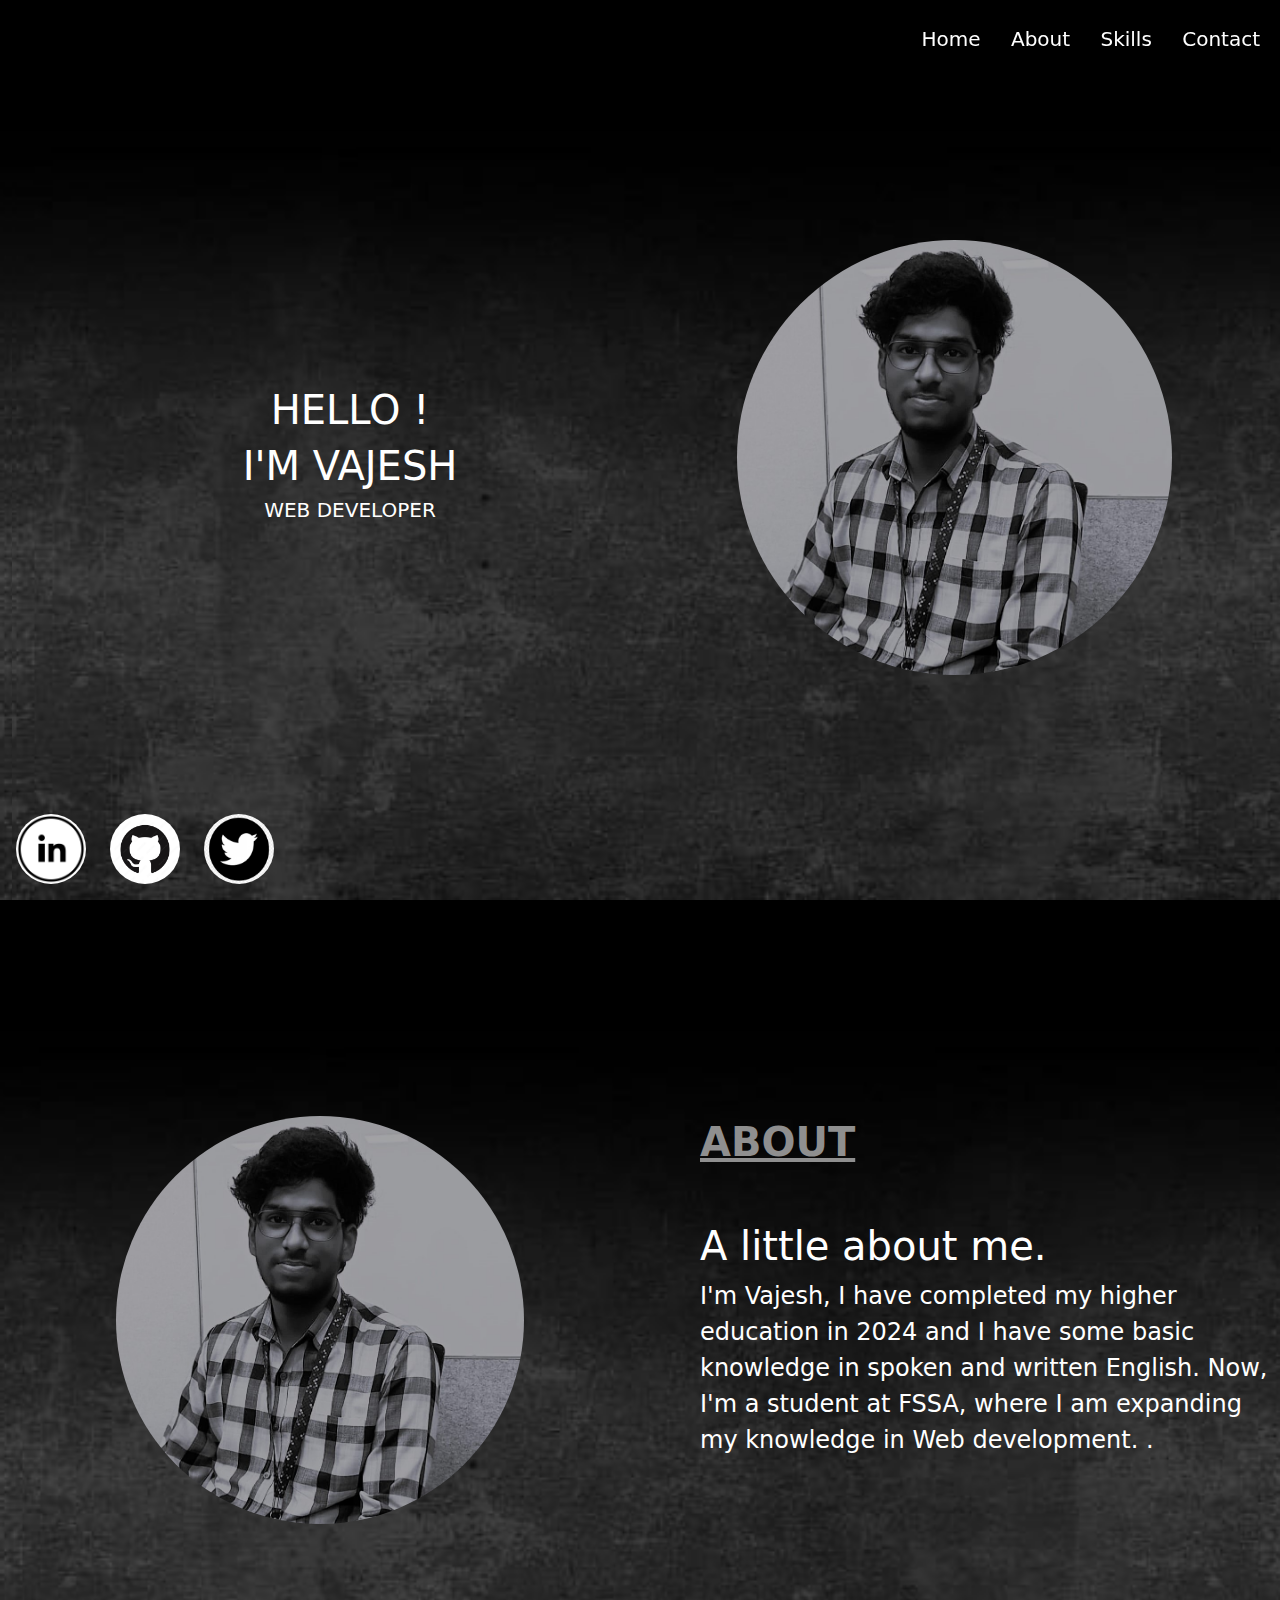
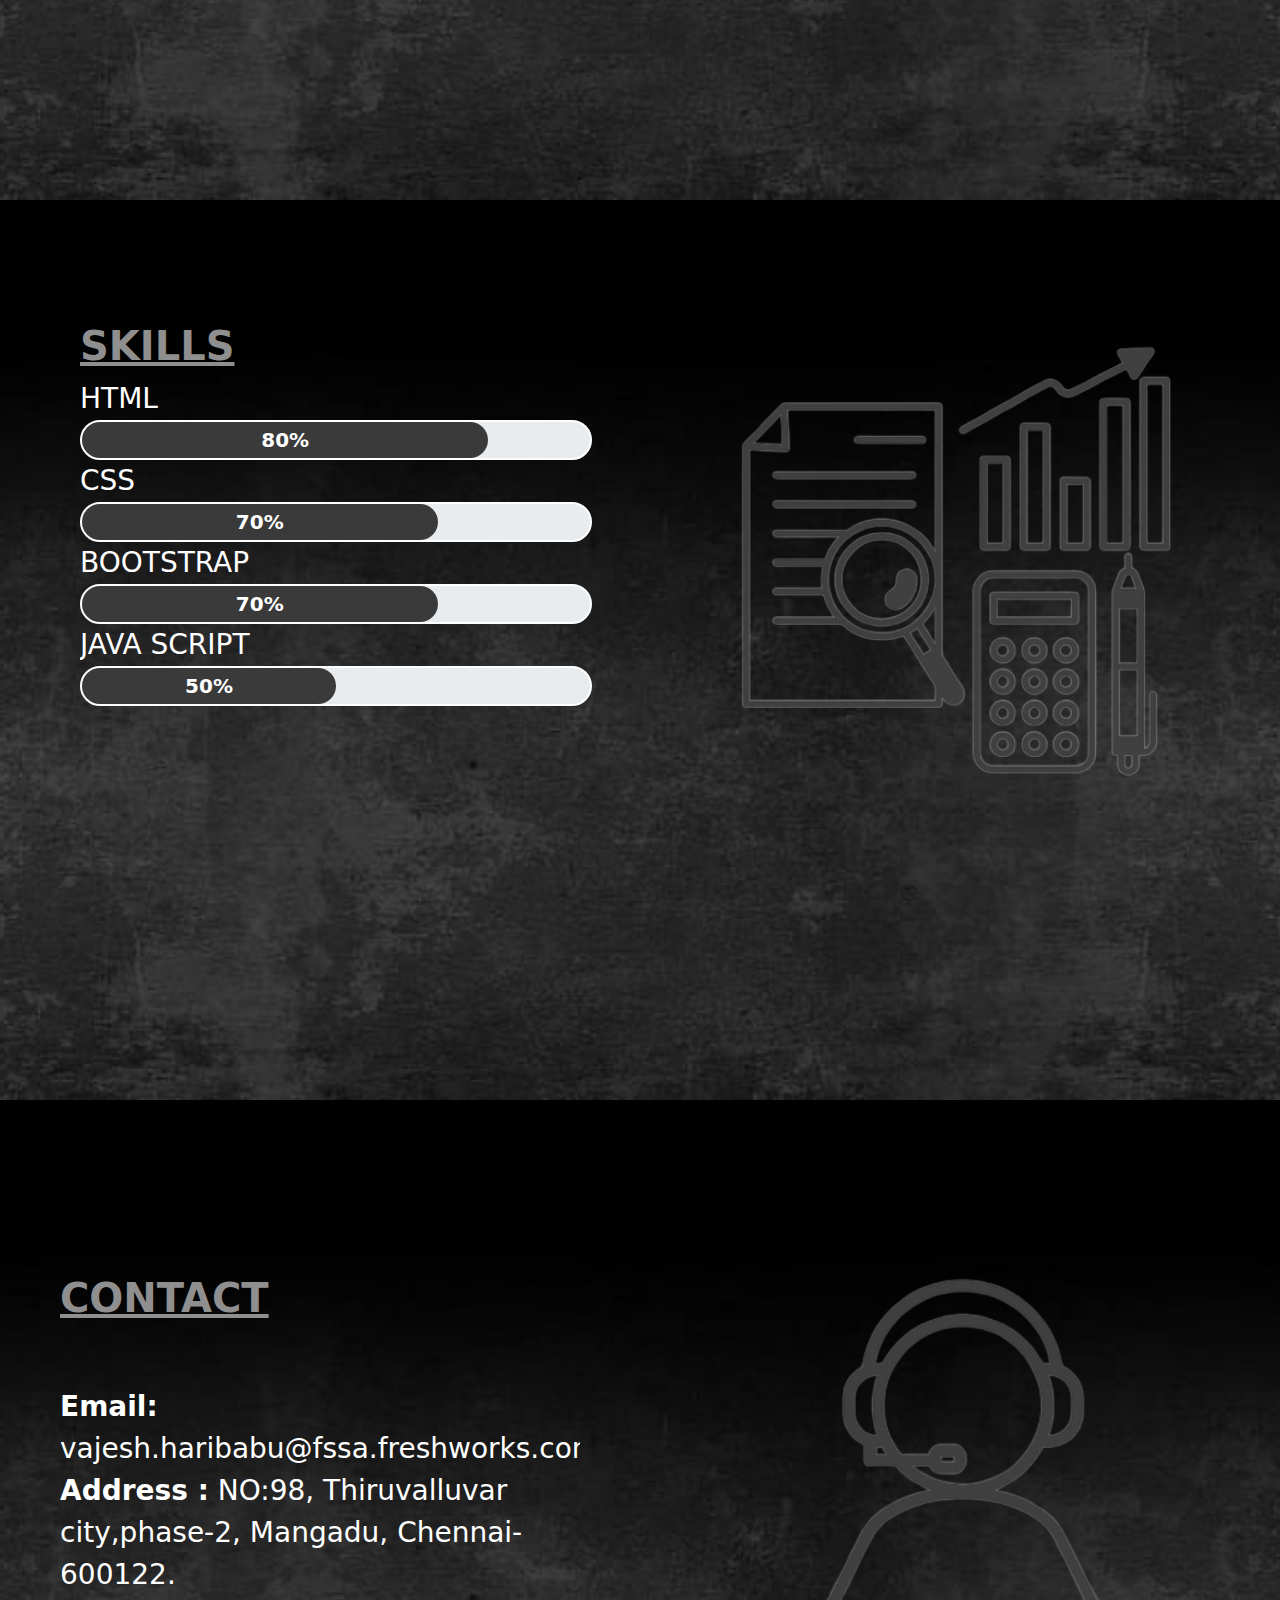
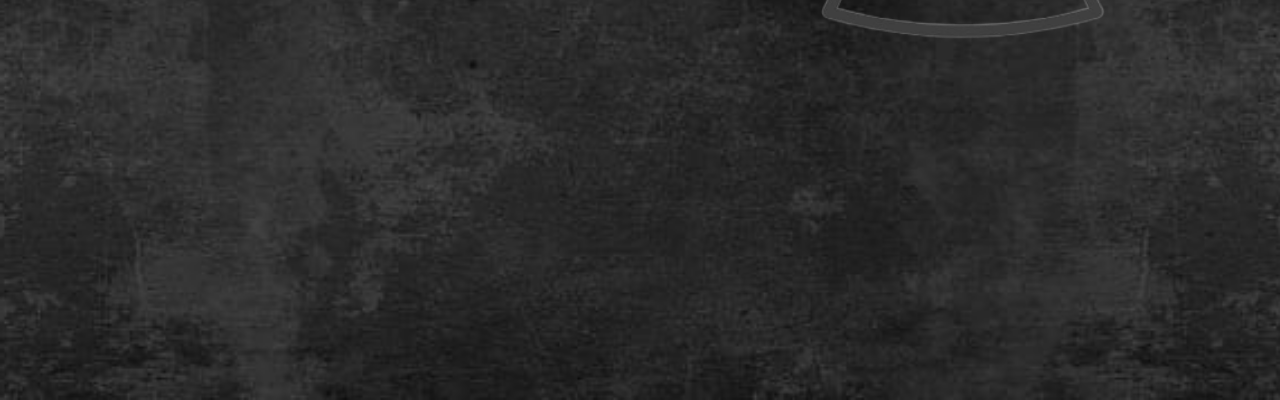
<file: index.html>
<!DOCTYPE html>
<html lang="en">

<head>
    <meta charset="UTF-8">
    <meta name="viewport" content="width=device-width, initial-scale=1.0">
    <title>Home</title>
    <link href="https://cdn.jsdelivr.net/npm/bootstrap@5.0.2/dist/css/bootstrap.min.css" rel="stylesheet">
    <link rel="stylesheet" href="./css/style.css">

</head>

<body>

    <div class="container-fluid" id="home">
        <div class="row">
            <nav class="d-flex justify-content-center justify-content-md-end mt-3 mt-md-4 fixed-top fs-5">
                <ul class="list-inline ">
                    <li class="list-inline-item"><a href="#home" class="text-decoration-none text-white m-2">Home</a>
                    </li>
                    <li class="list-inline-item"><a href="#about" class="text-decoration-none text-white m-2">About</a>
                    </li>
                    <li class="list-inline-item"><a href="#skills"
                            class="text-decoration-none text-white m-2">Skills</a></li>
                    <li class="list-inline-item"><a href="#contact"
                            class="text-decoration-none text-white m-2">Contact</a></li>
                </ul>
            </nav>
        </div>
        <div class="container-fluid p-5">
            <div class="row mt-5">
                <div
                    class="col-12 col-md-6 text-white d-flex flex-column justify-content-center align-items-center pt-5 mt-md-5 mt-5">
                    <h1 class="h1 mt-md-5 "> HELLO !</h1>
                    <h1 class="h1">I'M VAJESH </h1>
                    <p class="h5"> WEB DEVELOPER</p>
                </div>
                <div class="col-12 col-md-6 d-flex justify-content-center justify-content-md-center pt-5 mt-md-5 mt-5">
                    <img src="./assets/edited img.jpeg" class=" img-fluid  rounded-circle w-75 mt-md-5" alt="">
                </div>
            </div>
        </div>
        <footer class="col-12 col-md-12 d-flex justify-content-center justify-content-md-start p-md-3 p-1 ps-3 mt-md-5 fixed-bottom">
            <a href="https://www.linkedin.com/in/vajesh-babu-0851a832b/"> <img src="./assets/linked in1.jpg"
                    class="footer rounded-circle img-fluid me-4 " alt=""></a>
            <a href="https://github.com/vajesh-005"><img src="./assets/github1.jpg"
                    class="footer rounded-circle img-fluid me-4" alt=""></a>
            <a href="https://x.com/Vajesh_05"><img src="./assets/twitter logo.png"
                    class="footer rounded-circle img-fluid me-4" alt=""></a>
                    
        </footer>
    </div>
    <!-- page2 -->
    <div class="container-fluid" id="about">
        <div class="row py-4 mt-md-5">
            <div class="col-12 col-md-6 d-flex justify-content-center justify-content-md-center pt-md-5 p-md-5 mt-md-5 mt-4">
                <img src="./assets/edited img.jpeg" class=" img-fluid  rounded-circle w-75 mt-md-5" alt="">
            </div>
            <div class="col-12 col-md-6 text-white d-flex flex-column justify-content-center  mt-md-5 ">
                <h1 class=" h1 topics ps-5 fw-bold">ABOUT</h1>
                <h1 class="h1 ps-5 mt-md-5">A little about me.</h1>
                <p class="fs-4 ps-5">I'm Vajesh, I have completed my higher education in 2024 and I have some basic
                    knowledge in spoken and written English.
                    Now, I'm a student at FSSA, where I am expanding my knowledge in Web development. .</p>
            </div>
        </div>
    </div>

    <!-- page3 -->
    <div class="container-fluid" id="skills">
        <div class="row py-4">
            <div class="col-12 col-md-6 d-flex justify-content-center align-items-center fs-3 ">
                <ul class="pt-3">
                    <li class="h1 topics list-inline fw-bold">SKILLS</li>
                    <li class="list-inline text-white "><a href="./pages/practice.html" class=" skill-top text-decoration-none text-white">HTML</a></li>
                    <div class="progress">
                        <div class="progress-bar text-white fs-5" role="progressbar" style="width: 80%;" aria-valuenow="25" aria-valuemin="0" aria-valuemax="100">80%</div>
                      </div>
                    <li class="list-inline text-white"><a href="./pages/index.html" class="skill-top text-decoration-none text-white">CSS</a></li>
                    <div class="progress">
                        <div class="progress-bar text-white fs-5" role="progressbar" style="width: 70%;" aria-valuenow="25" aria-valuemin="0" aria-valuemax="100">70%</div>
                      </div>
                    <li class="list-inline text-white">BOOTSTRAP</li>
                    <div class="progress">
                        <div class="progress-bar text-white fs-5" role="progressbar" style="width: 70%;" aria-valuenow="25" aria-valuemin="0" aria-valuemax="100">70%</div>
                      </div>
                    <li class="list-inline text-white"><a href="https://github.com/vajesh-005/JavaScript-practice" class=" skill-top text-decoration-none text-white">JAVA SCRIPT</a></li>
                    <div class="progress">
                        <div class="progress-bar text-white fs-5" role="progressbar" style="width: 50%;" aria-valuenow="25" aria-valuemin="0" aria-valuemax="100">50%</div>
                      </div>
                </ul>
            </div>
            <div class="col-12 col-md-6 d-flex justify-content-center align-items-center pt-md-5 ">
                <img src="./assets/skills.png" alt="" class="img-fluid w-75 pt-md-5">
            </div>
        </div>
    </div>
    <!-- page4 -->

    <div class="container-fluid" id="contact">
        <div class="row py-4">
            <div class="col-12 col-md-6 d-flex justify-content-center align-items-center pt-5"> 
                <ul class="text-white fs-3 pt-5 mt-md-5 p-2 p-md-5">
                    <li class="h1 topics list-inline pb-3 fw-bold">CONTACT</li>
                    <!-- <li class="list-inline "><span class="fw-bold">Contact No :</span> 2233445566</li> -->
                    <li class="list-inline mt-md-5"><span class="fw-bold">Email:</span><a href="https://mail.google.com/mail/u/0/?tab#inbox" class=" email-hover text-decoration-none text-white"> vajesh.haribabu@fssa.freshworks.com</a></li>
                    <li class="list-inline"><span class="fw-bold">Address :</span> NO:98, Thiruvalluvar city,phase-2, Mangadu, Chennai-600122.</li>
                </ul>
            </div>
            <div class="col-12 col-md-6 d-flex justify-content-center align-items-center pt-5 mt-md-5">
                <img src="./assets/contact.png" alt="" class="img-fluid w-50 pt-md-5">
            </div>
        </div>
    </div>


</body>

</html>
</file>
<file: css/style.css>
/* *{
    margin: 0;
    padding: 0;
    overflow-x: hidden;
    
}
html{
    scroll-behavior: smooth;
}


.container{
    display: grid;
    grid-template-columns: 60vw 40vw;
    grid-template-rows: 10vh 80vh 10vh;
    background-image:url(../assets/background\ 2.jpg );
    background-repeat: no-repeat;
    background-size: cover;
   margin-bottom: 3%;
}

header{
    grid-column: 1/4;
    display: flex;
    justify-content: flex-end;
    margin-top:30px;
    border-bottom: solid;
    color: aliceblue;
    
}
.nav a{
    margin: 30px;
    font-size: 130%;
    text-decoration: none;
    color: grey;
}
a:hover{
    color: white;
}



.main-image{
    width: 30vw;
    height: 50vh;
    border-radius: 50%;
    grid-row: 2/3;
    margin: 100px;
    margin-top: 150px;
}

.home-main{
    color: aliceblue;
    display: flex;
    justify-content: center;
    align-items: center;
    flex-direction: column;

}
 .home-top{
    margin-bottom: 50px;
    font-size: 70px;
 }
 .home-mid{
    font-size: 70px;
 }
 .home-bottom{
    font-size: 30px;
 }

.about-content{
    grid-row: 2/3;
    color: white;
    display: flex;
    justify-content: center;
    align-items: center;
    flex-direction: column;
}
.about-top{
    font-size: 60px;
    margin-right:22vw;
    margin-bottom: 20px;
}
.about-mid{
    font-size: 40px;
    margin-left: 100px;
}

.skills-content{
    display: flex;
    justify-content: center;
    align-items: center;
    flex-direction: column;
    color: white;
    font-size: 40px;
    line-height: 8vh;
    
}
 .skills-top{
    margin-right: 100px;
}
.skills-mid{
    margin-right: 145px;
}
.skills-mid-bottom{
    margin-left:60px
}
.skills-bottom{
   margin-left:90px
} 
.png-image{
    width: 30vw;
    height: 50vh;
    grid-row: 2/3;
    margin: 100px;
    margin-top: 150px;
}


.contact-content{
     display: flex;
     justify-content: center; 
      margin-left: 10rem;
    flex-direction: column;
    color: white;
    font-size: 2.5em;
    line-height: 8vh;
}
.contact-content div{
    text-align: left;
}
.number{
    margin-left: 1.2rem;
}
.email{
    margin-left: 6rem;
}
.address{
    margin-left: 3.7rem;
}
.add2{
    margin-left: 13.7rem;
}
.add3{
    margin-left:13.5rem;
}

 .footer-content{
    grid-row:3/4;
    grid-column: 1/4;
 }
 .insta{
    border-radius: 50%;
    height: 8vh;
}
.facebook{
    border-radius: 50%;
    height: 8vh;
}
.twitter{
    border-radius: 50%;
    height: 8vh;
}
.footer-content a{
    margin: 0.5rem;
} */

*{
    overflow-x: hidden;
}

/* @media screen and(max-width:800px) {
    nav ul{
        position: sticky;
        height: 10px;
    }
    body{
        overflow-x: hidden;
    }
    
} */


.h1,.h5{
    overflow-y: hidden;
}

.email-hover:hover{
    background-color: grey;
    border-radius: 10px 1px 10px 1px;
   
}
.container-fluid{
    background-image: url(../assets/background\ 2.jpg);
    background-repeat: no-repeat;
    background-size: cover;
    height: 100vh;
    width: 100vw;
}
body{
    overflow-x: hidden;
}
.parent{
    position:relative;
}
.topics{
    color:#8f8f8f;
    text-decoration: underline;
}
.main{
    height: 400px;
    width: 400px;
}
nav a:hover{
    background-color: grey;
    border-radius: 5px;
}
.footer{
    height: 70px;
    width: 70px;
    
}
.progress{
    height: 40px;
    width: 40vw;
    border-radius: 50px;
    border: 2px solid white;
}
.progress-bar{
    border-radius: 1px 50px 50px 1px;
    background-color:#3a3a3a;
    color: black;
    font-weight: bolder;
    
}
.skill-top:hover{
    background-color: grey;
    border-radius: 10px;
}
/* h1{
    font-size: 75px !important;
}
.h5{
    font-size: 25px !important;
} */
/* .h1{
    position: relative;
    top: 200px;
    line-height: 5rem;
    text-align: center;
    font-size: 4rem;
}
.h5{
    position: relative;
    top: 200px;
    text-align: center; */
    
/* } */
</file>
